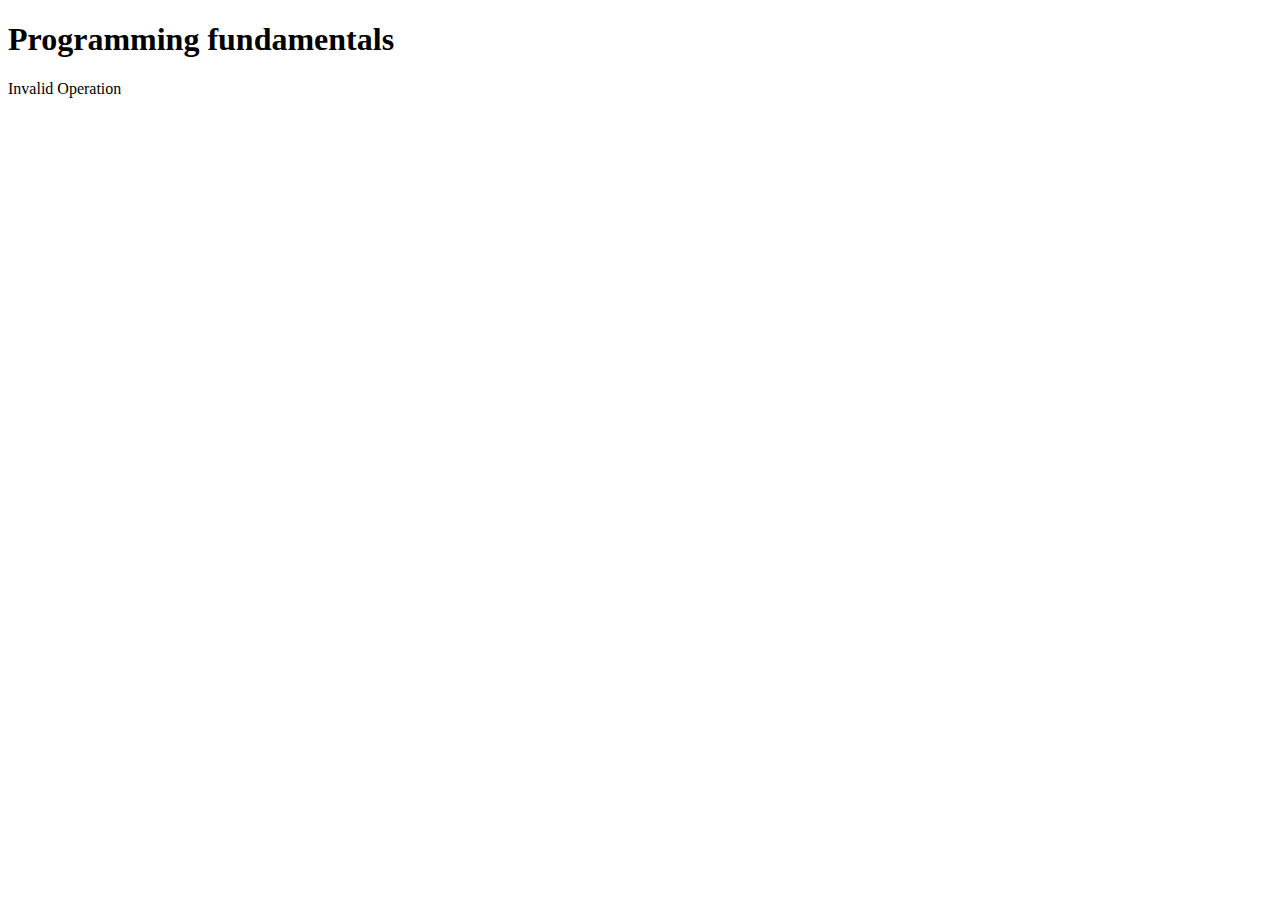
<file: index.html>
<!DOCTYPE html>
<html lang="en">
  <head>
    <meta charset="UTF-8" />
    <meta name="viewport" content="width=device-width, initial-scale=1.0" />
    <title>Document</title>
  </head>
  <body>
    <h1>Programming fundamentals</h1>

    <script src="./scripts/script.js"></script>
  </body>
</html>
</file>
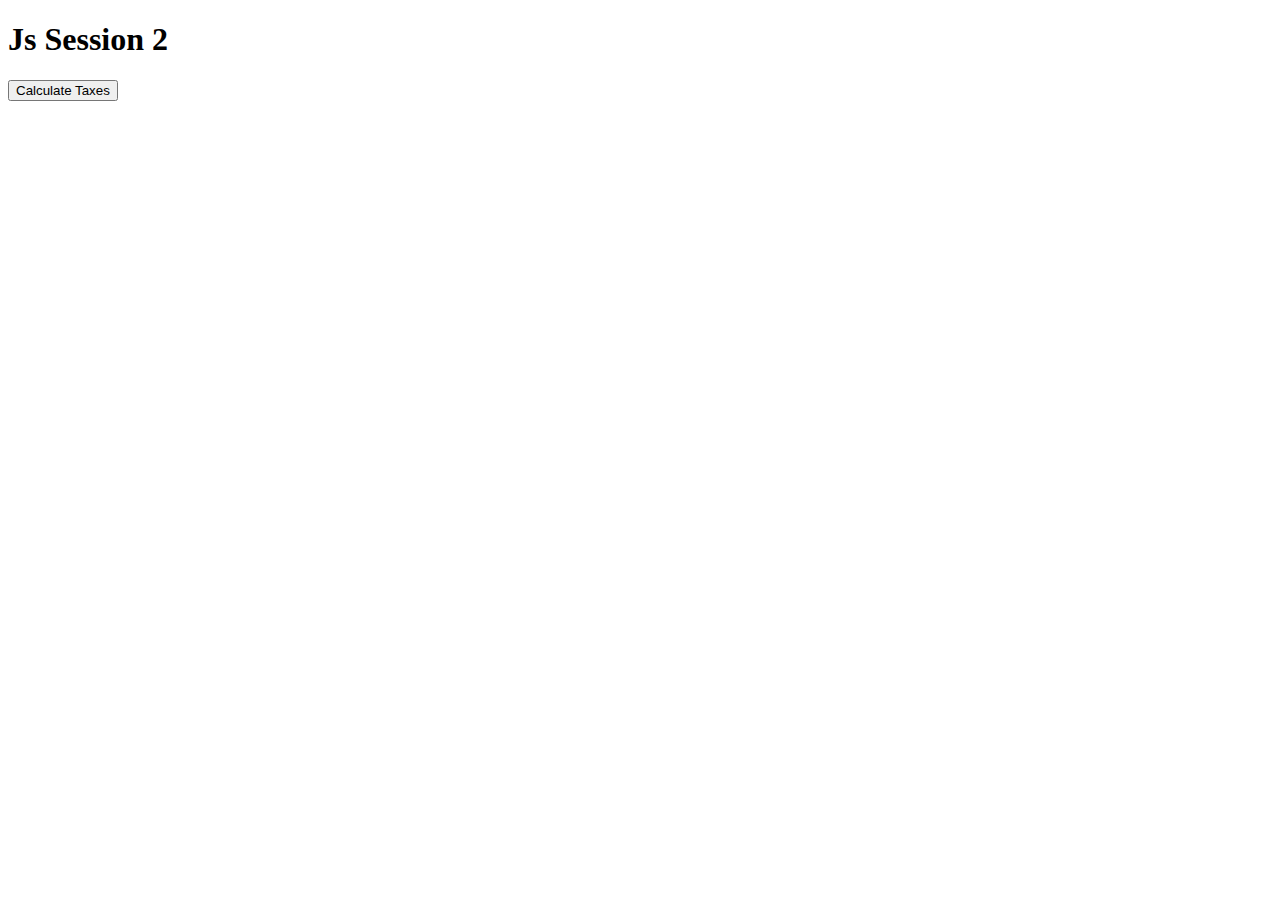
<file: session2.html>
<!DOCTYPE html>
<html lang="en">
<head>
    <meta charset="UTF-8">
    <meta name="viewport" content="width=device-width, initial-scale=1.0">
    <link rel="stylesheet" href="./styles/mystyle.css">
    <title>Document</title>
</head>
<body>
    <h1>Js Session 2</h1>
    <div id="products">

    </div>

    <button onclick="taxesCalculation();">Calculate Taxes</button>
    <script src="./scripts/script2.js"></script>
</body>
</html>
</file>
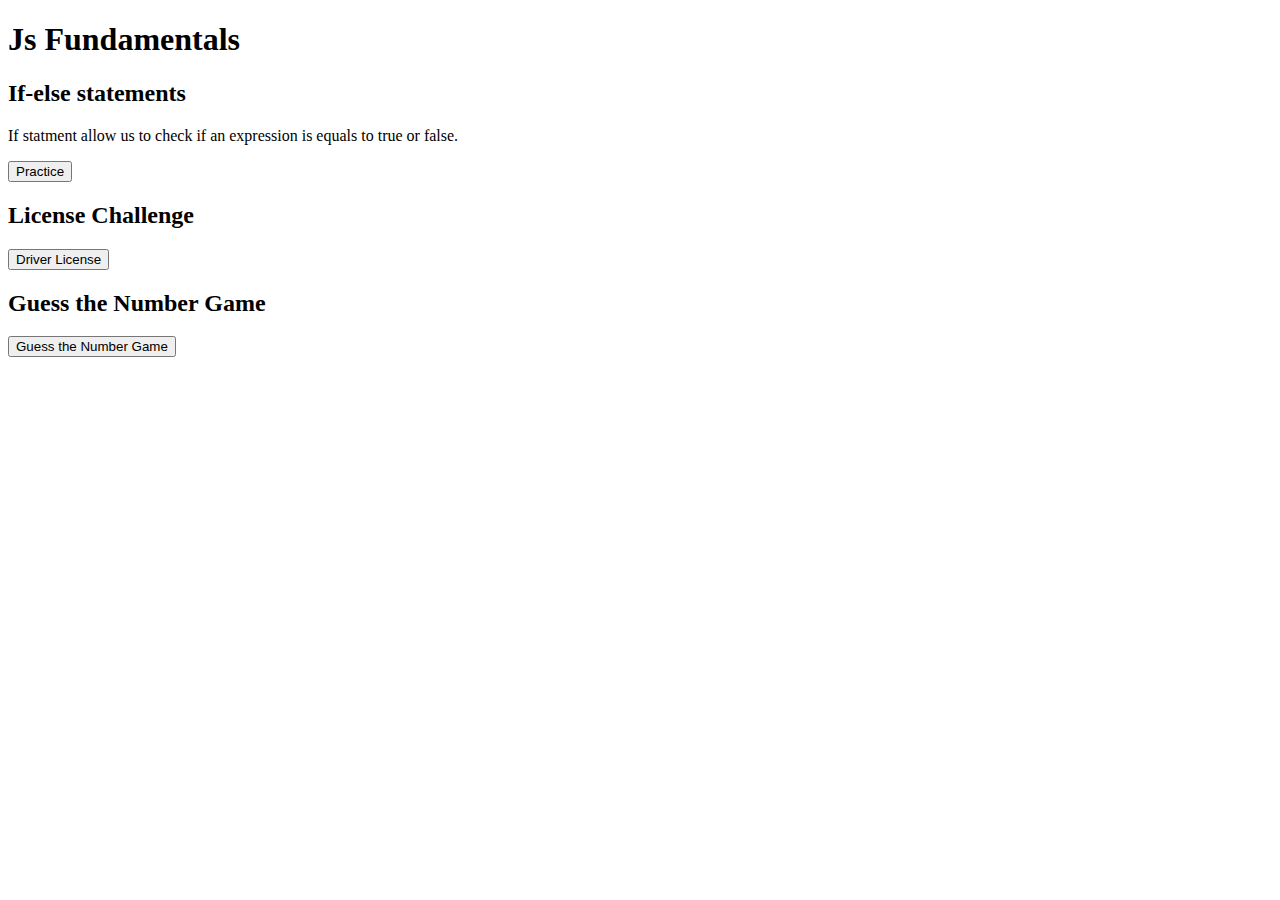
<file: session3.html>
<!DOCTYPE html>
<html lang="en">
  <head>
    <meta charset="UTF-8" />
    <meta name="viewport" content="width=device-width, initial-scale=1.0" />
    <title>Document</title>
  </head>
  <body>
    <h1>Js Fundamentals</h1>
    <h2>If-else statements</h2>
    <p>
      If statment allow us to check if an expression is equals to true or false.
    </p>

    <button onclick="practice();">Practice</button>

    <h2>License Challenge</h2>

    <button onclick="license();">Driver License</button>

    <h2>Guess the Number Game</h2>
    <button onclick="guessnumber();">Guess the Number Game</button>
    <div id="guess"></div>

    <script onclick="guessnumber();" src="./scripts/script3.js"></script>
  </body>
</html>
</file>
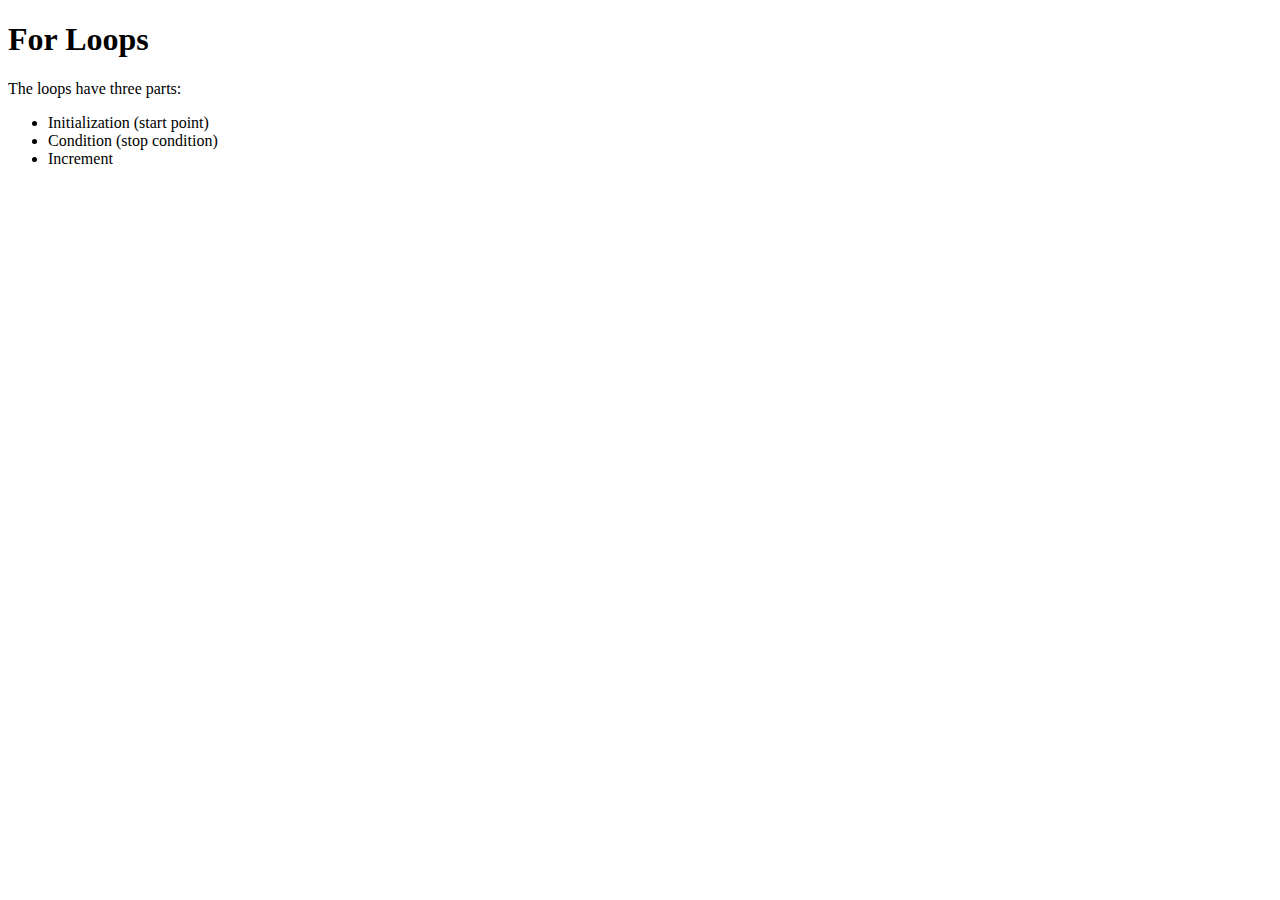
<file: session4.html>
<!DOCTYPE html>
<html lang="en">
<head>
    <meta charset="UTF-8">
    <meta name="viewport" content="width=device-width, initial-scale=1.0">
    <title>Document</title>
</head>
<body>
    <h1>For Loops</h1>
    <p>The loops have three parts:</p>
    <ul>
        <li>Initialization (start point)</li>
        <li>Condition (stop condition)</li>
        <li>Increment</li>
    </ul>
    
    <script src="./scripts/script4.js"></script>
    
</body>
</html>
</file>
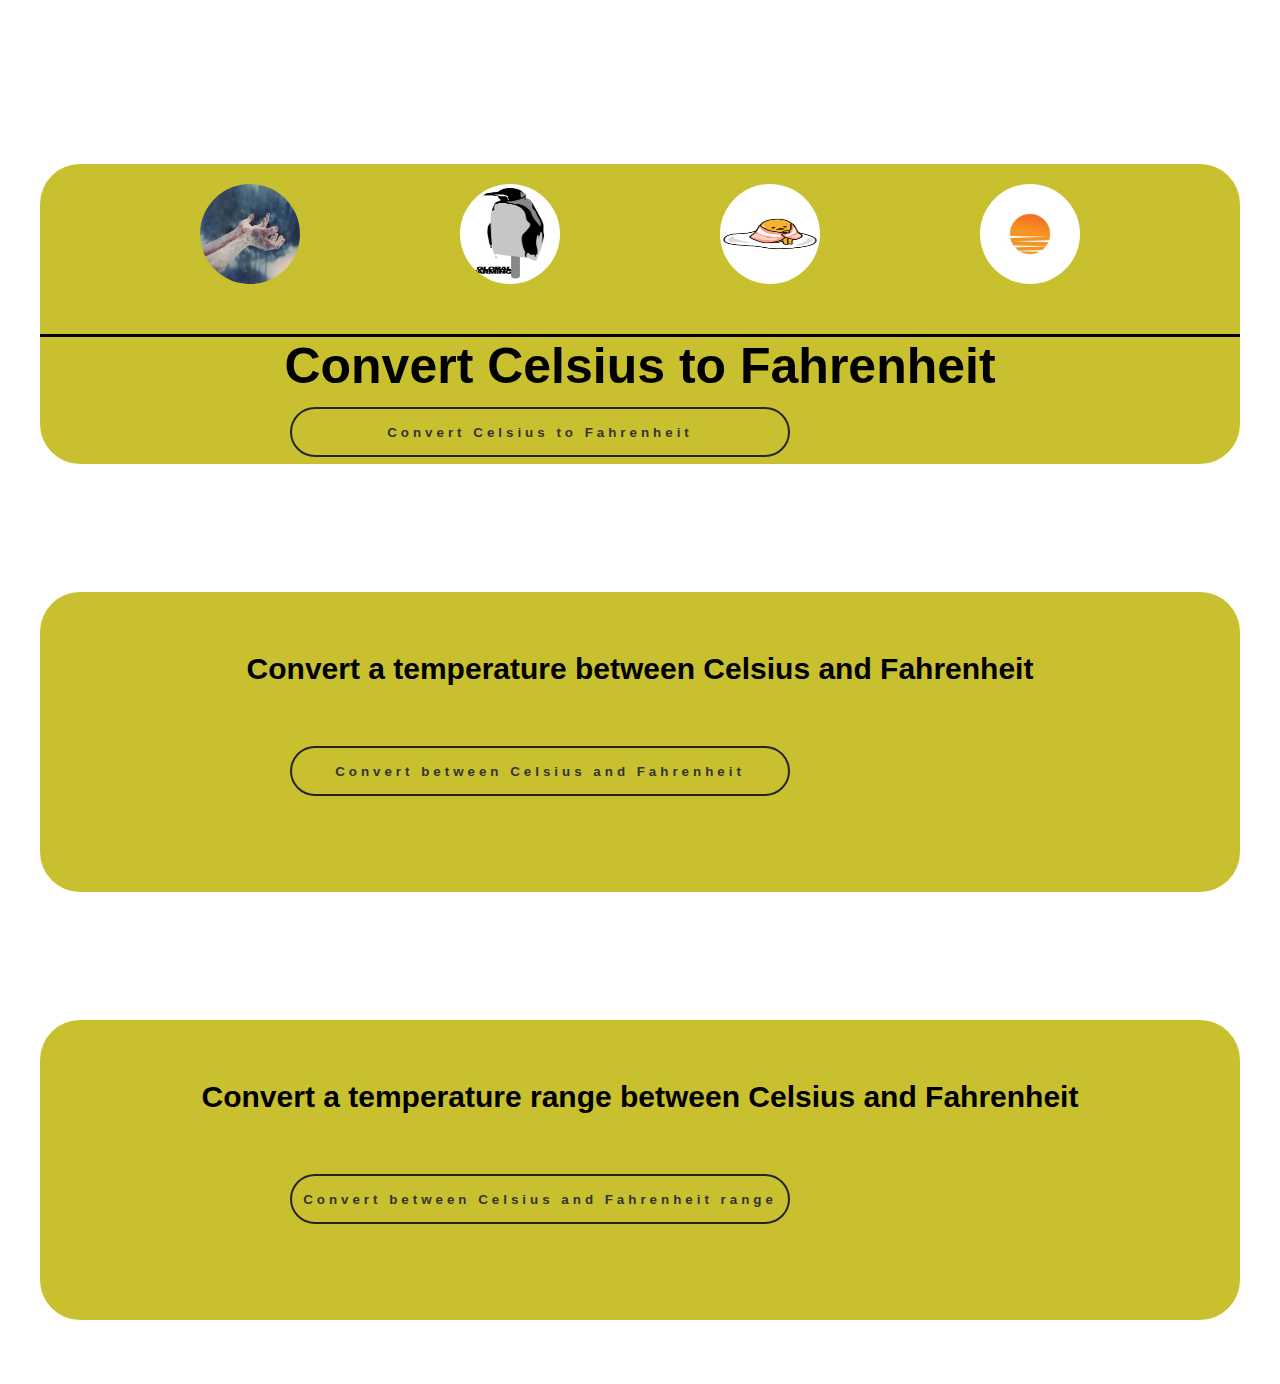
<file: temperature.html>
<!DOCTYPE html>
<html lang="en">
  <head>
    <meta charset="UTF-8" />
    <meta name="viewport" content="width=device-width, initial-scale=1.0" />
    <link rel="stylesheet" href="./styles/tempStyles.css" />
    <title>Temperature Conversion</title>
  </head>
  <body>
    <main class="container-flex">
      <div class="main-flex card">
        <div class="img-flex">
          <div class="">
            <img src="./img/64eacd7c2d6bc5ca1c378df03194b7e4.jpg" alt="" />
          </div>
          <div>
            <img src="./img/fd58d36e11cd933916a77e57ce9f372f.jpg" alt="" />
          </div>
          <div>
            <img src="./img/67ca675e528ecbd14ef05dd2782b5601.jpg" alt="" />
          </div>
          <div>
            <img src="./img/21cc7c8824adbb7fabb9ba1f5e96ae56.jpg" alt="" />
          </div>
        </div>
        <h1>Convert Celsius to Fahrenheit</h1>
        <div class="btn-flex">
          <button class="type1 btn-txt" onclick="temp();">
            Convert Celsius to Fahrenheit
          </button>
          <div id="conversion"></div>
        </div>
      </div>

      <div class="main-flex card">
        <h2>Convert a temperature between Celsius and Fahrenheit</h2>
        <div class="btn-flex">
          <button class="type1 btn-txt" onclick="convertTemperature();">
            Convert between Celsius and Fahrenheit
          </button>
          <div id="choice"></div>
        </div>
      </div>

      <div class="main-flex card">
        <h2>Convert a temperature range between Celsius and Fahrenheit</h2>
        <div class="btn-flex">
          <button class="type1 btn-txt" onclick="convertTemperatureRange();">
            Convert between Celsius and Fahrenheit range
          </button>
          <div id="range"></div>
        </div>
      </div>
    </main>

    <script src="./scripts/scriptsTemp.js"></script>
  </body>
</html>
</file>
<file: styles/mystyle.css>
.test {
    color: green;
}
</file>
<file: styles/tempStyles.css>
/*#region*/

/*#endregion*/


/*#region global*/

* {
    margin: 0;
    padding: 0;
}

body {
    /* font-family: "Kalnia Glaze", serif; */
    /* font-family: "Wittgenstein", serif; */
    font-family: Arial, Helvetica, sans-serif;
}

img {
    max-width: 100%;
    display: block;
    /* check me display */
}

/*#endregion*/


/*#region main*/

.container-flex{
    display: flex;
    flex-direction: column;
    align-items: center;
    margin-top: 100px;
}

/* site to get button style  */
/* https://uiverse.io/Gaurav-WebDev/tall-mayfly-60 */
button {
    height: 50px;
    width: 500px;
    position: relative;
    background-color: transparent;
    cursor: pointer;
    border: 2px solid #252525;
    overflow: hidden;
    border-radius: 30px;
    color: #333;
    transition: all 0.5s ease-in-out;
    margin-bottom: 1%;
    margin-right: 5%;
}

#conversion {
    background-color: rgb(18, 187, 187);
    border-radius: 15px;
    text-align: center;
    color: rgb(174, 27, 174);
    line-height: 2;
}

.card {
    background-color: rgb(200, 192, 46);
    border-radius: 40px;
    height: 300px;
    width: 1200px;
    margin: 5%;

}

.btn-txt {
    z-index: 1;
    font-weight: 800;
    letter-spacing: 4px;
}

.type1::after {
    content: "";
    position: absolute;
    left: 0;
    top: 0;
    transition: all 0.5s ease-in-out;
    background-color: #333;
    border-radius: 30px;
    visibility: hidden;
    height: 10px;
    width: 10px;
    z-index: -1;
}

button:hover {
    box-shadow: 1px 1px 200px #252525;
    color: #fff;
    border: none;
}

.type1:hover::after {
    visibility: visible;
    transform: scale(100) translateX(2px);
}



.main-flex {
    display: flex;
    flex-direction: column;
    align-items: center;
    
}


.img-flex {
    display: flex;
    flex-direction: row;
    align-items: center;
    justify-content: space-evenly;
    width: 1200px;
    border-bottom: 3px solid black;
}

.img-flex img {
    height: 100px;
    width: 100px;
    border-radius: 50%;
    margin-bottom: 50%;
    margin-top: 20%;

}

.main-flex h1 {
    margin-bottom: 1%;
    font-size: 50px;
}


.btn-flex {
    display: flex;
    flex-direction: row;

    width: 700px;
    margin-bottom: 5%;
}



/*#endregion*/


/*#region 2nd button*/
#choice {
    background-color: rgb(174, 27, 174);
    border-radius: 15px;
    text-align: center;
    color: rgb(18, 187, 187);
    line-height: 2;
}

.main-flex h2 {
    margin: 5%;
    font-size: 30px;
}
/*#endregion*/

/*#region 3rd button*/
#range {
    background-color: rgb(174, 27, 174);
    border-radius: 15px;
    text-align: center;
    color: rgb(18, 187, 187);
    line-height: 2;
}
/*#endregion*/
</file>
